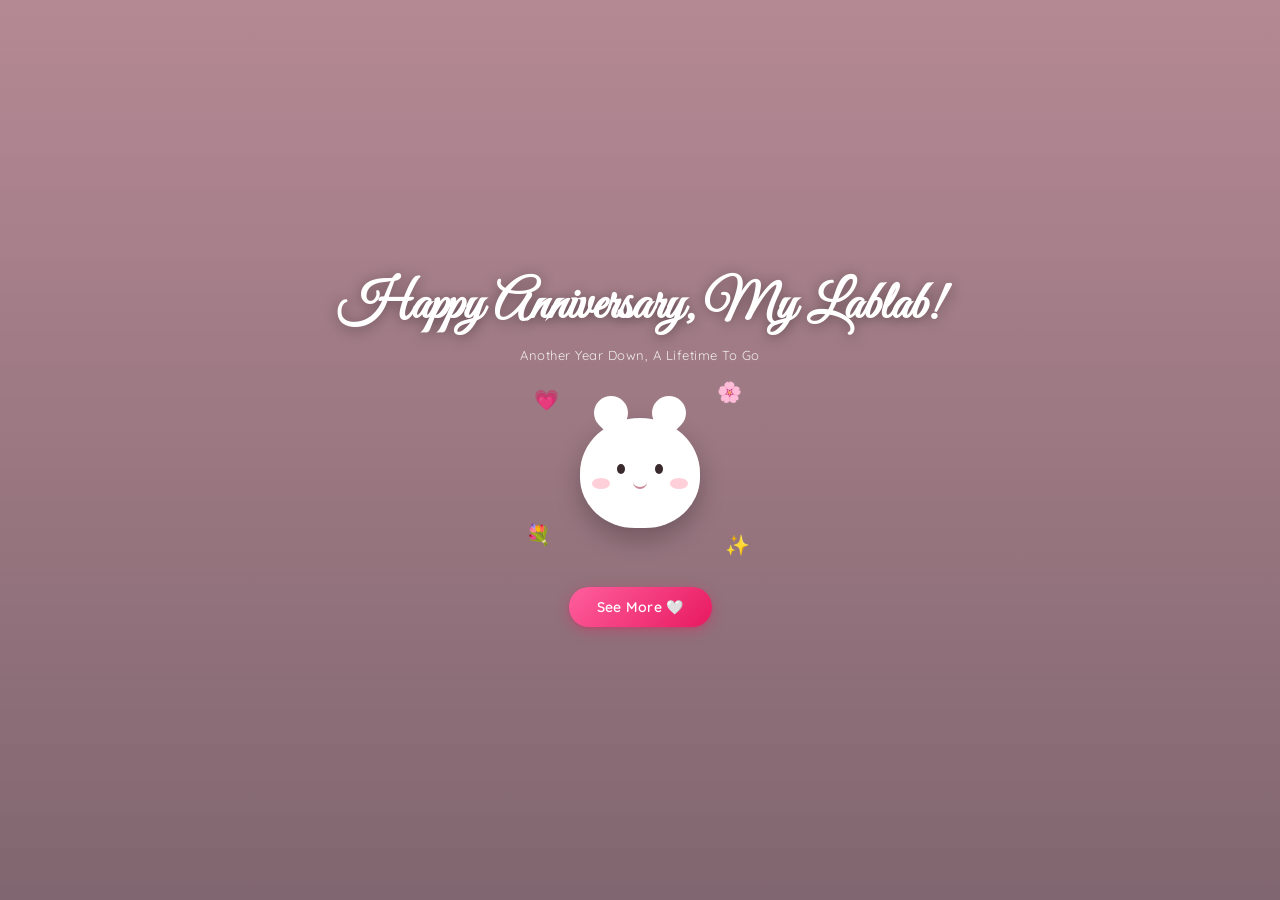
<file: index.html>
<!DOCTYPE html>
<html lang="en">
<head>
<meta charset="UTF-8">
<meta name="viewport" content="width=device-width, initial-scale=1.0">
<title>Happy Anniversary</title>
<link rel="preconnect" href="https://fonts.googleapis.com">
<link href="https://fonts.googleapis.com/css2?family=Great+Vibes&family=Quicksand:wght@400;600&display=swap" rel="stylesheet">
<link rel="stylesheet" href="css/heart.css">
</head>
<body>

  

  <!-- swap these filenames for your own photos -->
  <div class="bg-slideshow">
    <div class="slide" style="background-image:url('images/mainbg.jpeg')"></div>
    <div class="slide" style="background-image:url('images/photo1.jpeg')"></div>
    <div class="slide" style="background-image:url('images/photo2.jpeg')"></div>
    <div class="slide" style="background-image:url('images/photo3.jpeg')"></div>
  </div>
  <div class="overlay"></div>

  <div class="content">
    <h1 class="title">Happy Anniversary, My Lablab!</h1>
    <p class="subtitle">Another Year Down, A Lifetime To Go</p>

    <div class="cat-wrap">
      <span class="deco d1">💗</span>
      <span class="deco d2">🌸</span>
      <span class="deco d3">💐</span>
      <span class="deco d4">✨</span>

      <div class="cat">
        <div class="cat-ears">
          <span></span><span></span>
        </div>
        <div class="cat-face">
          <div class="cat-cheeks">
            <span></span><span></span>
          </div>
          <div class="cat-eyes">
            <span></span><span></span>
          </div>
          <div class="cat-mouth"></div>
        </div>
      </div>
    </div>

    <a href="heart.html" class="gift-btn">See More 🤍</a>
  </div>

</body>
</html>
</file>
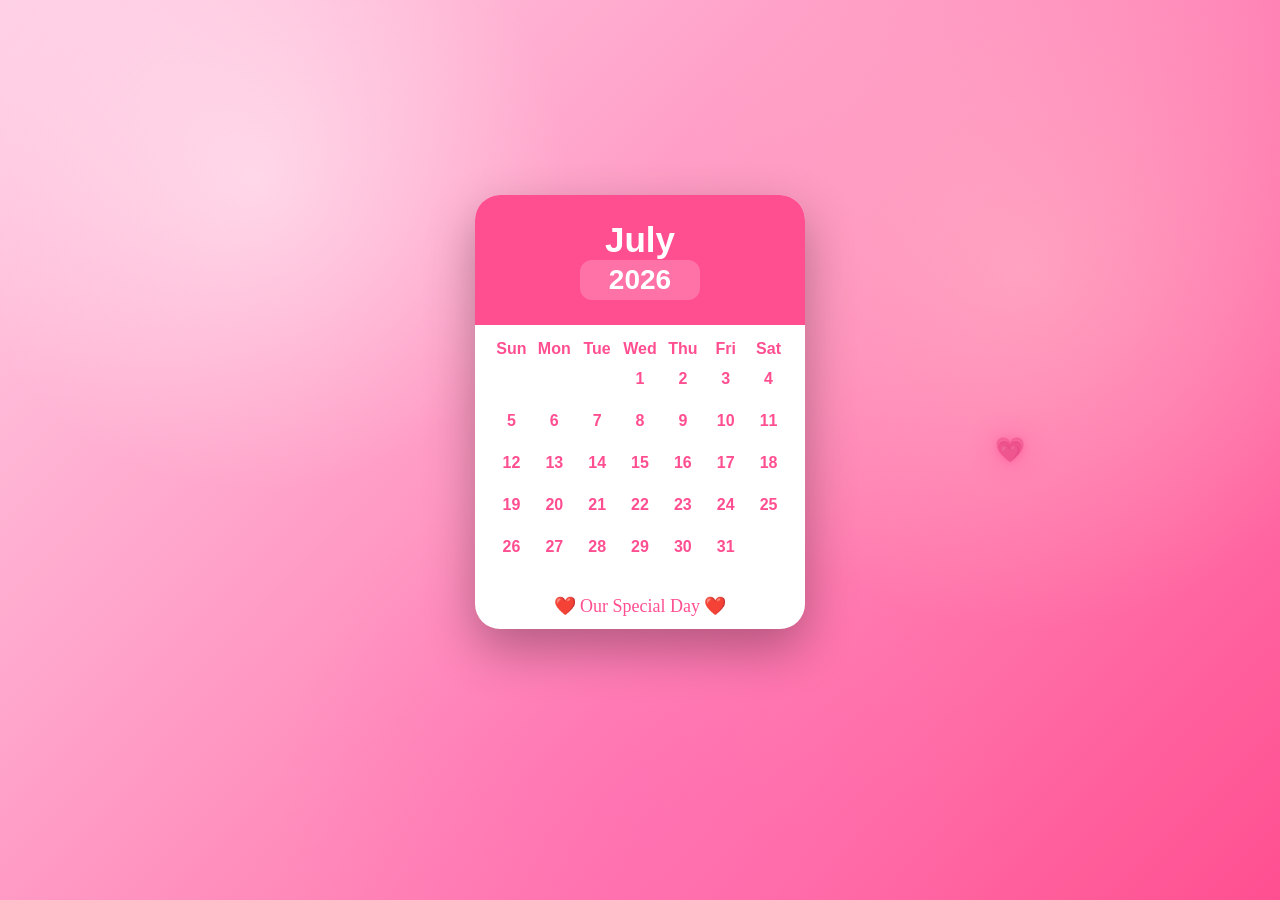
<file: calendar.html>
<!DOCTYPE html>
<html lang="en">
<head>
<meta charset="UTF-8">
<meta name="viewport" content="width=device-width, initial-scale=1.0">
<title>July 18, 2026 Calendar</title>

<style>
*{
    margin:0;
    padding:0;
    box-sizing:border-box;
}

body{
    min-height:100vh;
    display:flex;
    justify-content:center;
    align-items:center;
    overflow-x:hidden;
    overflow-y:auto;

    background:
    radial-gradient(circle at 20% 20%, rgba(255,255,255,.45), transparent 25%),
    radial-gradient(circle at 80% 30%, rgba(255,192,203,.5), transparent 30%),
    radial-gradient(circle at 50% 90%, rgba(255,105,180,.45), transparent 35%),
    linear-gradient(
        135deg,
        #ffd1e6,
        #ff8fbd,
        #ff4f91
    );

    font-family:'Segoe UI',sans-serif;

    position:relative;

    padding:20px 0;
}

/* floating hearts */
.heart{
    position:fixed;

    color:#ff2d75;

    font-size:22px;

    text-shadow:
        0 0 8px #ff4f91,
        0 0 18px #ff6ea8,
        0 0 30px rgba(255,79,145,.8);

    animation:float 8s linear infinite;

    opacity:.65;

    pointer-events:none;

    z-index:1;   /* Behind the calendar */
}

@keyframes float{

    0%{
        transform:
            translateY(110vh)
            translateX(0)
            rotate(0deg)
            scale(.6);

        opacity:0;
    }

    10%{
        opacity:.7;
    }

    50%{
        transform:
            translateY(50vh)
            translateX(20px)
            rotate(180deg)
            scale(1);
    }

    100%{
        transform:
            translateY(-15vh)
            translateX(-20px)
            rotate(360deg)
            scale(1.3);

        opacity:0;
    }

}


.page{
    display:flex;
    flex-direction:column;
    align-items:center;
    gap:22px;

    position:relative;
    z-index:10;   /* Stays above hearts */
}

.calendar{
    width:330px;
    background:white;
    border-radius:25px;
    overflow:hidden;
    box-shadow:0 20px 50px rgba(0,0,0,.3);

    animation:open 1.5s ease;

    position:relative;
}


@keyframes open{
    0%{
        transform:rotateX(90deg) scale(.5);
        opacity:0;
    }

    100%{
        transform:rotateX(0) scale(1);
        opacity:1;
    }
}



.header{
    background:#ff4f91;
    color:white;
    text-align:center;
    padding:25px;
}


.header h1{
    font-size:35px;
}


.header p{
    font-size:18px;
}


.days{
    display:grid;
    grid-template-columns:repeat(7,1fr);
    padding:15px;
    text-align:center;
    font-weight:bold;
    color:#ff4f91;
}


.date{
    padding:12px;
}


.special{

    background:#ff4f91;
    color:white;

    border-radius:50%;

    animation:
        heartBeat 1s infinite,
        glowPink 2s infinite;
}

@keyframes heartBeat{

    0%,100%{
        transform:scale(1);
    }

    50%{
        transform:scale(1.25);
    }

}

@keyframes glowPink{

    50%{

        box-shadow:
        0 0 15px #ff4f91,
        0 0 35px #ff77b7,
        0 0 70px #ffb6d9;

    }

}


.message{
    text-align:center;
    padding:12px;
    font-size:18px;
    color:#ff4f91;
    font-family:cursive;
}

/* ===========================
   Continue Container
   Now sits in normal document flow, inside the card,
   so it can never be clipped or overlap on small screens.
=========================== */

.continue-container{
    position:relative;

    display:flex;
    justify-content:center;

    padding:0 15px;

    opacity:0;
    transform:translateY(15px) scale(.9);

    transition:.8s ease;

    pointer-events:none;
}


.continue-container.show{

    opacity:1;

    transform:translateY(0) scale(1);

    pointer-events:auto;

}

/* ===========================
   Button
=========================== */

.continue-btn{

    position:relative;

    display:inline-flex;
    align-items:center;
    justify-content:center;

    padding:16px 40px;

    border-radius:60px;

    text-decoration:none;

    color:white;
    font-size:18px;
    font-weight:bold;

    background:linear-gradient(135deg,#ff7eb3,#ff4f91);

    box-shadow:
    0 10px 30px rgba(255,79,145,.45),
    0 0 40px rgba(255,79,145,.35);

    overflow:hidden;

    animation:
    floating 3s ease-in-out infinite,
    glow 2s infinite;

    white-space:nowrap;
}

/* glossy shine */

.continue-btn::before{

    content:"";

    position:absolute;

    top:0;
    left:-120%;

    width:70%;
    height:100%;

    background:linear-gradient(
        120deg,
        transparent,
        rgba(255,255,255,.9),
        transparent
    );

    transform:skewX(-25deg);

    animation:shine 3s infinite;
}

.continue-btn:hover{

    transform:scale(1.08);

}

/* ===========================
   Sparkles
=========================== */

.sparkles::before,
.sparkles::after{

    content:"✨";

    position:absolute;

    color:white;
    font-size:22px;

    animation:sparkle 2s infinite;

    top:50%;

    margin-top:-11px;
}

.sparkles::before{

    left:8px;

}

.sparkles::after{

    right:8px;

    animation-delay:1s;
}

/* ===========================
   Hearts
=========================== */

.continue-container::before,
.continue-container::after{

    content:"❤";

    position:absolute;

    color:#ff5d9f;

    font-size:16px;

    animation:heartFloat 2.5s infinite ease-in-out;

    bottom:15px;
}

.continue-container::before{

    left:15px;

}

.continue-container::after{

    right:15px;

    animation-delay:1.2s;
}

/* ===========================
   Animations
=========================== */

@keyframes glow{

    50%{

        box-shadow:
        0 0 20px #ff4f91,
        0 0 40px #ff7eb3,
        0 0 70px #ff9fc8;

    }

}

@keyframes floating{

    0%,100%{

        transform:translateY(0);

    }

    50%{

        transform:translateY(-6px);

    }

}

@keyframes shine{

    from{

        left:-120%;

    }

    to{

        left:140%;

    }

}

@keyframes sparkle{

    0%{

        transform:scale(.5);
        opacity:0;

    }

    50%{

        transform:scale(1.4);
        opacity:1;

    }

    100%{

        transform:scale(.5);
        opacity:0;

    }

}

@keyframes heartFloat{

    0%{

        transform:translateY(0) scale(.6);
        opacity:0;

    }

    40%{

        opacity:1;

    }

    100%{

        transform:translateY(-35px) scale(1.2);
        opacity:0;

    }

}

@media(max-width:500px){

    .page{

        gap:18px;
        width:100%;
        padding:0 10px;

    }

    .calendar{

        width:100%;
        max-width:320px;

    }


    .continue-btn{

        padding:14px 32px;

        font-size:16px;

    }


    .continue-container{

        width:100%;

    }

}

.year-box{
    width:120px;
    height:40px;
    margin:auto;
    overflow:hidden;
    border-radius:12px;
    background:rgba(255,255,255,.2);
}

.year-strip{
    transition:4s cubic-bezier(.15,.9,.2,1);
}

.year-strip div{
    height:40px;
    display:flex;
    justify-content:center;
    align-items:center;
    font-size:28px;
    font-weight:bold;
    color:white;
}

</style>

</head>

<body>


<div class="page">

<div class="calendar">

<div class="header">
    <h1>July</h1>

    <div class="year-box">
        <div class="year-strip" id="yearStrip">
            <div>2019</div>
            <div>2020</div>
            <div>2021</div>
            <div>2022</div>
            <div>2023</div>
            <div>2024</div>
            <div>2025</div>
            <div>2026</div>
        </div>
    </div>
</div>


<div class="days">

<div>Sun</div>
<div>Mon</div>
<div>Tue</div>
<div>Wed</div>
<div>Thu</div>
<div>Fri</div>
<div>Sat</div>


<!-- July 2026 starts Wednesday -->

<div></div>
<div></div>
<div></div>

<div class="date">1</div>
<div class="date">2</div>
<div class="date">3</div>
<div class="date">4</div>

<div class="date">5</div>
<div class="date">6</div>
<div class="date">7</div>
<div class="date">8</div>
<div class="date">9</div>
<div class="date">10</div>
<div class="date">11</div>

<div class="date">12</div>
<div class="date">13</div>
<div class="date">14</div>
<div class="date">15</div>
<div class="date">16</div>
<div class="date">17</div>

<div class="date" id="special18">18</div>

<div class="date">19</div>
<div class="date">20</div>
<div class="date">21</div>
<div class="date">22</div>
<div class="date">23</div>
<div class="date">24</div>
<div class="date">25</div>

<div class="date">26</div>
<div class="date">27</div>
<div class="date">28</div>
<div class="date">29</div>
<div class="date">30</div>
<div class="date">31</div>

</div>


<div class="message">
❤️ Our Special Day ❤️
</div>

</div>
<!-- calendar ends here -->

<!-- Continue Button — lives outside the calendar card -->
<div class="continue-container" id="continueContainer">
    <div class="sparkles"></div>

    <a href="continue.html" class="continue-btn">
        ❤ Continue ❤
    </a>
</div>

</div>
<!-- page wrapper ends here -->


<script>

// floating hearts

function createHeart(){

let heart=document.createElement("div");

heart.className="heart";
const hearts = ["❤","💕","💖","💗","💓","💞"];
heart.innerHTML = hearts[Math.floor(Math.random() * hearts.length)];

heart.style.fontSize = (16 + Math.random() * 18) + "px";

heart.style.left=Math.random()*100+"%";
heart.style.animationDuration=(5+Math.random()*5)+"s";

document.body.appendChild(heart);


setTimeout(()=>{
heart.remove();
},8000);

}


setInterval(createHeart,500);

// Show button after 3 seconds
const yearStrip=document.getElementById("yearStrip");
const special=document.getElementById("special18");
const continueBtn=document.getElementById("continueContainer");

// Wait a little after calendar opens
setTimeout(()=>{

    // Scroll to 2026
    yearStrip.style.transform="translateY(-280px)";

},1000);


// Highlight July 18
setTimeout(()=>{

    special.classList.add("special");

},5200);


// Show Continue button
setTimeout(()=>{

    continueBtn.classList.add("show");

},7000);

</script>


</body>
</html>
</file>
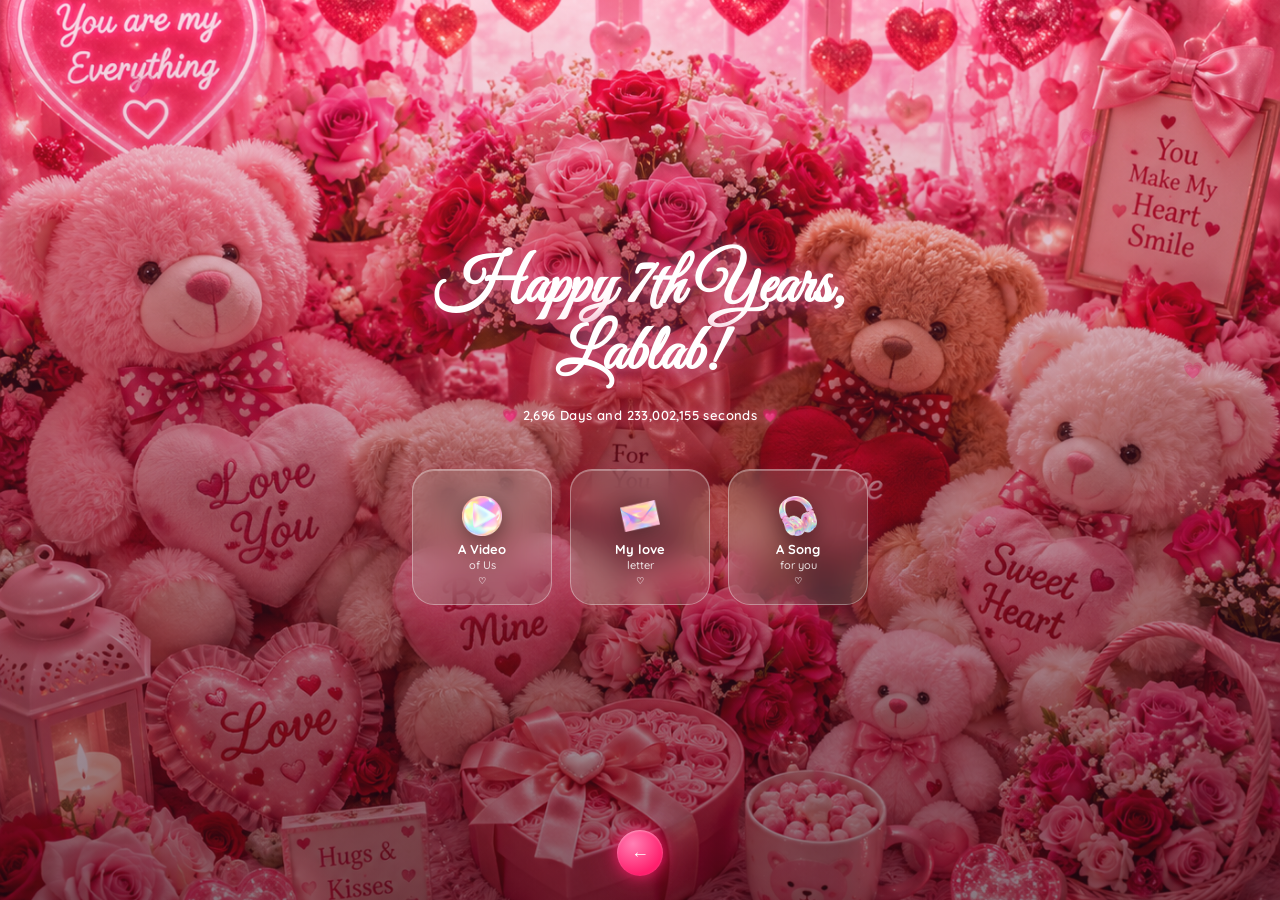
<file: continue.html>
<!DOCTYPE html>
<html lang="en">
<head>
<meta charset="UTF-8">
<meta name="viewport" content="width=device-width, initial-scale=1.0">
<title>Happy Anniversary</title>
<link rel="preconnect" href="https://fonts.googleapis.com">
<link href="https://fonts.googleapis.com/css2?family=Great+Vibes&family=Quicksand:wght@400;500;600;700&display=swap" rel="stylesheet">
<link rel="stylesheet" href="https://cdnjs.cloudflare.com/ajax/libs/font-awesome/6.5.0/css/all.min.css">
<link rel="stylesheet" href="css/continue.css">
</head>
<body>

  <div class="flower-curtain left"></div>
  <div class="flower-curtain right"></div>
  <div class="bg"></div>
  <div class="overlay"></div>

  <span class="deco-heart h1">💗</span>
  <span class="deco-heart h2">💗</span>
  <span class="deco-heart h3">💗</span>

  <div class="scene">
    <h1 class="title">Happy 7th Years,<br>Lablab!</h1>
    <p class="subtitle">💗 <span id="counter">Loading…</span> 💗</p>

    <div class="gifts">
  <a class="gift-card" href="flowers.html" onclick="goPage(event, this)">
     <span class="icon">
    <img src="images/video.png" alt="Love Letter">
    <p class="label">A Video <br><span>of Us</span></p>
  </a>

  <a class="gift-card" href="letter.html" onclick="goPage(event, this)">
    <span class="icon">
    <img src="images/envelope.png" alt="Love Letter">
</span>
    <p class="label">My love<br><span>letter</span></p>
  </a>

 <a class="gift-card" href="song.html" onclick="goPage(event, this)">
   <span class="icon">
    <img src="images/headphone.png" alt="Love Letter">
</span>
    <p class="label">A Song<br><span>for you</span></p>
  </a>
</div>

    <a href="index.html" class="back-btn" aria-label="Go back">←</a>
  </div>

  <script src="js/continue.js"></script>

  
</body>
</html>
</file>
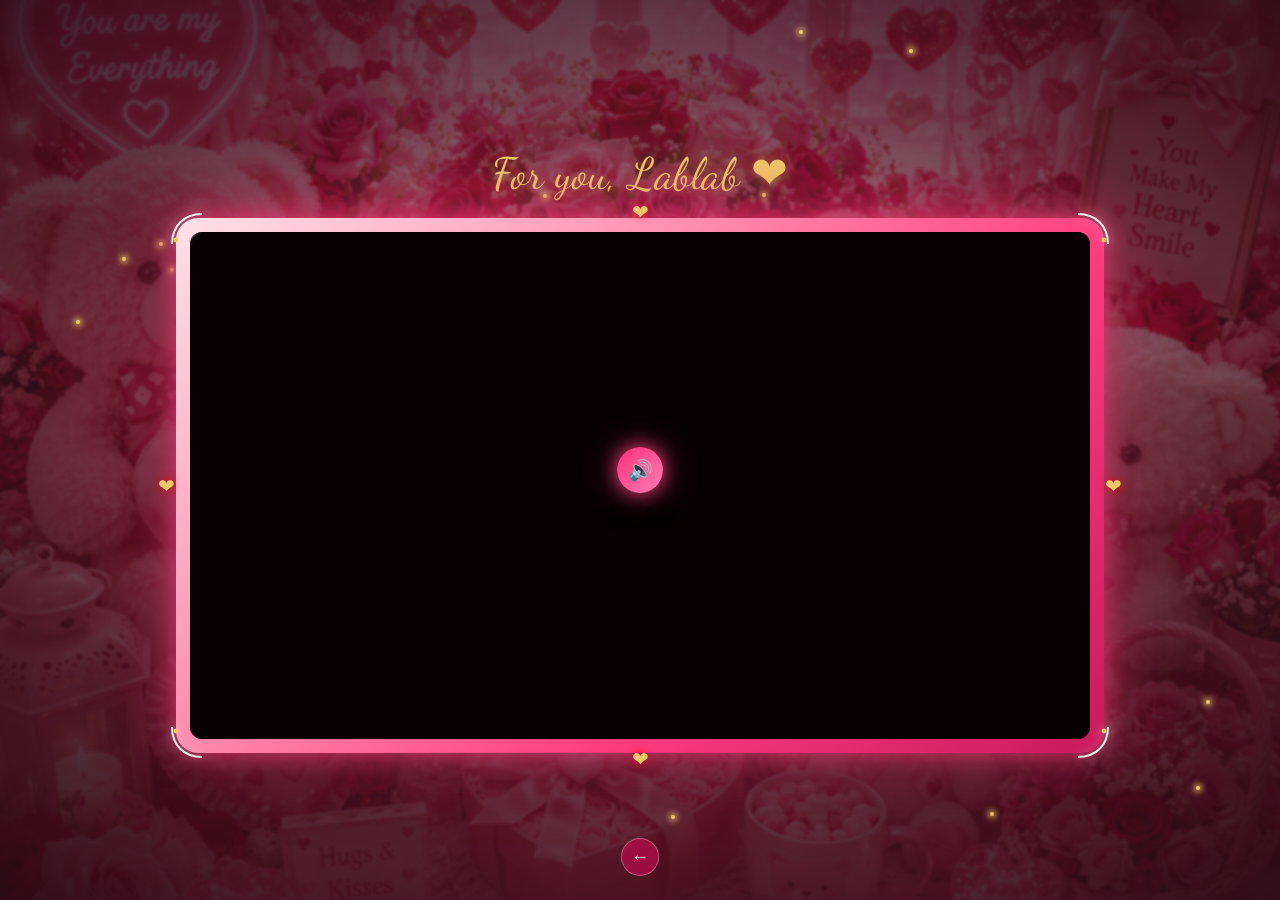
<file: flowers.html>
<!DOCTYPE html>
<html lang="en">
<head>
<meta charset="UTF-8">
<meta name="viewport" content="width=device-width, initial-scale=1.0">
<title>A Little Something for You</title>

<link rel="preconnect" href="https://fonts.googleapis.com">
<link href="https://fonts.googleapis.com/css2?family=Playfair+Display:ital,wght@0,400;0,600;1,400&family=Dancing+Script:wght@600;700&display=swap" rel="stylesheet">

<style>
:root {
  /* ---- swap these paths for your own files ---- */
  --bg-image: url('images/continuebg.png');
  --video-poster: url('images/continuebg.png');

  /* palette */
   --wine:#f5075f;
  --deep-rose:#cb0d50;
  --charcoal-wine:#b00b5e;
  --gold:#f0c869;
}

* { box-sizing: border-box; margin: 0; padding: 0; }

html, body {
    width:100%;
    height:100%;
    min-height:100%;
    overflow:hidden;
    background:#000;
}

.frame-inner video {
    width:100%;
    height:100%;
    display:block;
    object-fit:cover;
}

/* ===================== BACKGROUND ===================== */
.bg {
  position: absolute;
  inset: 0;
  background-image:
    radial-gradient(circle at 20% 15%, rgba(255,61,127,0.35), transparent 55%),
    radial-gradient(circle at 85% 80%, rgba(240,200,105,0.18), transparent 50%),
    linear-gradient(160deg, var(--wine) 0%, var(--deep-rose) 45%, #2c0c1c 100%);
  background-image: var(--bg-image);
  background-size: cover;
  background-position: center;
}

.overlay {
  position: absolute;
  inset: 0;
  background: linear-gradient(
    180deg,
    rgba(74,20,40,0.78),
    rgba(110,31,58,0.55) 40%,
    rgba(74,20,40,0.85)
  );
  backdrop-filter: blur(1px);
}

/* soft vignette to draw eye to center */
.vignette {
  position: absolute;
  inset: 0;
  background: radial-gradient(circle at center, transparent 35%, rgba(30,6,15,0.65) 100%);
  pointer-events: none;
}

/* ===================== STAGE ===================== */
.stage{
    position: relative;
    width: 100%;
    height: 100%;

    display: flex;
    flex-direction: column;
    justify-content: center;
    align-items: center;

    gap: 18px;
    padding: 20px;
}

.eyebrow {
  font-family: 'Dancing Script', cursive;
  font-size: clamp(28px, 5vw, 44px);
  color: var(--gold);
  text-shadow: 0 0 18px rgba(240,200,105,0.55);
  letter-spacing: 0.5px;
  animation: floatText 4s ease-in-out infinite;
}

@keyframes floatText {
  0%, 100% { transform: translateY(0); }
  50% { transform: translateY(-6px); }
}

/* ===================== VIDEO FRAME ===================== */
.frame-wrap {
  position: relative;
  padding: 14px;
  border-radius: 22px;
  background: linear-gradient(135deg, #ffe1ea, #ff8fb3 35%, #ff3d7f 65%, #c81a5c);
  box-shadow:
    0 0 25px rgba(255, 61, 127, 0.65),
    0 0 55px rgba(255, 61, 127, 0.45),
    0 0 90px rgba(255, 61, 127, 0.25),
    0 20px 60px rgba(0,0,0,0.5);
  animation: glowPulse 3.2s ease-in-out infinite;
}

@keyframes glowPulse {
  0%, 100% {
    box-shadow:
      0 0 25px rgba(255, 61, 127, 0.65),
      0 0 55px rgba(255, 61, 127, 0.45),
      0 0 90px rgba(255, 61, 127, 0.25),
      0 20px 60px rgba(0,0,0,0.5);
  }
  50% {
    box-shadow:
      0 0 35px rgba(255, 61, 127, 0.9),
      0 0 75px rgba(255, 61, 127, 0.65),
      0 0 120px rgba(255, 61, 127, 0.4),
      0 20px 60px rgba(0,0,0,0.5);
  }
}

@media (max-width: 768px){

    .stage{
        gap: 12px;
        padding: 16px;
    }

    .eyebrow{
        font-size: 26px;
    }

    .back-btn{
        margin-top: 10px;
        width: 46px;
        height: 46px;
    }

}

.frame-inner{
    position: relative;
    width: min(90vw, 900px);
    aspect-ratio: 16 / 9;

    display: flex;
    justify-content: center;
    align-items: center;

    overflow: hidden;
    border-radius: 12px;
    background: #000;
}

.frame-inner video{
    display:block;
    width:100%;
    height:100%;
    object-fit:cover;
    object-position:center center;
}

/* corner flourishes */
.corner {
  position: absolute;
  width: 34px;
  height: 34px;
  z-index: 3;
  filter: drop-shadow(0 0 6px rgba(255,255,255,0.6));
}
.corner svg { width: 100%; height: 100%; }
.corner.tl { top: -6px; left: -6px; transform: rotate(0deg); }
.corner.tr { top: -6px; right: -6px; transform: scaleX(-1); }
.corner.bl { bottom: -6px; left: -6px; transform: scaleY(-1); }
.corner.br { bottom: -6px; right: -6px; transform: scale(-1,-1); }

/* orbiting hearts around the frame */
.orbit-heart {
  position: absolute;
  font-size: 20px;
  color: var(--gold);
  text-shadow: 0 0 10px rgba(240, 5, 5, 0.8);
  animation: orbitPulse 2.6s ease-in-out infinite;
}
.orbit-heart.a { top: -18px; left: 50%; transform: translateX(-50%); animation-delay: 0s; }
.orbit-heart.b { bottom: -18px; left: 50%; transform: translateX(-50%); animation-delay: 0.8s; }
.orbit-heart.c { top: 50%; left: -18px; transform: translateY(-50%); animation-delay: 1.3s; }
.orbit-heart.d { top: 50%; right: -18px; transform: translateY(-50%); animation-delay: 1.9s; }

@keyframes orbitPulse {
  0%, 100% { opacity: 0.55; transform-origin: center; filter: brightness(1); }
  50% { opacity: 1; filter: brightness(1.3); }
}

.caption {
  font-family: 'Dancing Script', cursive;
  font-size: clamp(18px, 3vw, 24px);
  color: var(--blush);
  text-align: center;
  max-width: 320px;
  opacity: 0.9;
}

/* ===================== SOUND PROMPT ===================== */
.sound-prompt {
  position: absolute;
  inset: 0;
  z-index: 5;
  display: flex;
  align-items: center;
  justify-content: center;
  flex-direction: column;
  gap: 10px;
  background: rgba(20, 4, 10, 0.38);
  backdrop-filter: blur(1px);
  cursor: pointer;
  transition: opacity 0.4s ease;
}

.sound-prompt.hidden {
  opacity: 0;
  pointer-events: none;
}

.sound-icon {
  width: 46px;
  height: 46px;
  border-radius: 50%;
  display: flex;
  align-items: center;
  justify-content: center;
  background: linear-gradient(135deg, #ff2e7a, #ff7fb3);
  box-shadow: 0 0 18px rgba(255,61,127,0.85), 0 0 34px rgba(255,61,127,0.5);
  font-size: 20px;
  animation: soundPulse 1.6s ease-in-out infinite;
}

@keyframes soundPulse {
  0%, 100% { transform: scale(1); }
  50% { transform: scale(1.1); }
}

.sound-label {
  font-family: 'Dancing Script', cursive;
  font-size: 17px;
  color: var(--cream);
  text-shadow: 0 0 8px rgba(0,0,0,0.6);
}

/* small persistent mute toggle once sound is on */
.mute-toggle {
  position: absolute;
  bottom: 10px;
  right: 10px;
  z-index: 6;
  width: 34px;
  height: 34px;
  border-radius: 50%;
  border: none;
  display: none;
  align-items: center;
  justify-content: center;
  background: rgba(20,4,10,0.55);
  border: 1px solid rgba(255,255,255,0.5);
  color: var(--cream);
  font-size: 15px;
  cursor: pointer;
}

.mute-toggle.visible {
  display: flex;
}

.fullscreen-toggle{
    position:absolute;
    bottom:10px;
    left:10px;

    width:34px;
    height:34px;

    display:flex;
    align-items:center;
    justify-content:center;

    border:none;
    border-radius:50%;
    cursor:pointer;

    background:rgba(20,4,10,.55);
    border:1px solid rgba(255,255,255,.5);

    color:white;
    font-size:16px;

    transition:.25s;
}

.fullscreen-toggle:hover{
    transform:scale(1.08);
    background:rgba(255,61,127,.8);

    
}

.fullscreen-toggle{
    display:none;
}

/* ===================== FLOATING HEARTS (ambient) ===================== */
.hearts-layer {
  position: absolute;
  inset: 0;
  overflow: hidden;
  pointer-events: none;
  z-index: 0;
}

.heart{
    position:absolute;
    bottom:-50px;

    color:#ff003c;
    opacity:0.9;

    text-shadow:
        0 0 8px #ff003c,
        0 0 20px #ff3366;

    animation: riseFade linear infinite;
}





@keyframes riseFade {
  0% {
    transform: translateY(0) translateX(0) rotate(0deg) scale(1);
    opacity: 0;
  }
  10% { opacity: 0.85; }
  50% {
    transform: translateY(-50vh) translateX(var(--drift, 20px)) rotate(15deg) scale(1.05);
  }
  90% { opacity: 0.6; }
  100% {
    transform: translateY(-105vh) translateX(calc(var(--drift, 20px) * -1)) rotate(-10deg) scale(0.9);
    opacity: 0;
  }
}

/* ===================== SPARKLES ===================== */
.sparkle {
  position: absolute;
  width: 4px;
  height: 4px;
  background: var(--gold);
  border-radius: 50%;
  box-shadow: 0 0 6px 2px rgba(240,200,105,0.9);
  animation: twinkle 2.4s ease-in-out infinite;
}

@keyframes twinkle {
  0%, 100% { opacity: 0.15; transform: scale(0.6); }
  50% { opacity: 1; transform: scale(1.2); }
}

/* ===================== BACK BUTTON ===================== */
.back-btn{
  position:fixed;
  bottom:24px;
  left:50%;
  transform:translateX(-50%);
  width:38px;
  height:38px;
  display:flex;
  align-items:center;
  justify-content:center;
  border-radius:50%;
 background:rgba(245,7,95,.45);
  border:1px solid rgba(255,255,255,.3);
  backdrop-filter:blur(10px);
  -webkit-backdrop-filter:blur(10px);
  color:#fff;
  font-size:18px;
  text-decoration:none;
  z-index:5;
  transition:background .2s ease, transform .2s ease;
}

.back-btn:hover{
  background:rgba(187, 27, 120, 0.3);
  transform:translateX(-50%) translateY(-3px);
}


/* ===================== ARRIVAL CURTAIN ===================== */
/* This page loads with the curtain shut, then opens to reveal it.
   Restyled to match this page's rose/wine/gold palette instead of
   the pink-stripe version used on the gift-picker page. */
.flower-curtain{
  position:fixed;
  top:0;
  width:50%;
  height:100vh;
  z-index:9999;
  pointer-events:none;

  /* fabric folds — same wine/rose/gold weave used on the
     destination pages so the curtain reads as one continuous
     piece of fabric across the close → open transition */
  background:
    linear-gradient(90deg, rgba(255,255,255,0.06) 0px, transparent 3px) repeat-x,
    repeating-linear-gradient(
      90deg,
      var(--wine) 0px,
      var(--deep-rose) 16px,
      var(--charcoal-wine) 32px
    );

  box-shadow: inset 0 0 140px rgba(0,0,0,0.55);

  /* resting/default state = fully open, with the same slow,
     smooth easing used for the arrival open on the destination
     pages — one simple motion, no wave/skew */
  transform: scaleX(0);
  transition: transform 1.6s cubic-bezier(.16,.84,.44,1);

  overflow:hidden;
}

/* LEFT SIDE */
.flower-curtain.left{
  left:0;
  transform-origin:left;
}

/* RIGHT SIDE */
.flower-curtain.right{
  right:0;
  transform-origin:right;
}

/* CLOSE — click-triggered. Just transitions to scaleX(1). */
.flower-curtain.active{
  transform: scaleX(1);
}

/* ✨ center glow seam — gold, matching the destination pages */
.flower-curtain::after{
  content:"";
  position:absolute;
  top:0;
  width:70px;
  height:100%;
  opacity:0.6;
  background: radial-gradient(circle, rgba(240,200,105,0.25), transparent);
}

/* seam position */
.flower-curtain.left::after{ right:0; }
.flower-curtain.right::after{ left:0; }

/* ✨ light shimmer moving */
.flower-curtain::before{
  content:"";
  position:absolute;
  top:0;
  left:-100%;
  width:60%;
  height:100%;
  background: linear-gradient(
    120deg,
    transparent,
    rgba(240,200,105,0.18),
    transparent
  );
  animation: shine 2s infinite;
}

@keyframes shine {
  0% { left:-120%; }
  100% { left:120%; }
}

/* ==========================================================
   Arrival state — page loads with the curtain already shut,
   then opens to reveal the content underneath.
   ========================================================== */

/* Put class="curtain-preclosed" on <body> for any page that
   should load "behind closed curtains". No transition here — it
   snaps to the closed frame instantly on paint, no flash of the
   open page first. */
body.curtain-preclosed .flower-curtain{
  transform: scaleX(1) !important;
  transition: none !important;
}

/* continue.js swaps curtain-preclosed → curtain-opening shortly
   after load. Same simple scaleX transition as the close — one
   motion, played in the direction each page needs. */
body.curtain-opening .flower-curtain{
  transform: scaleX(0) !important;
  transition: transform 1.6s cubic-bezier(.16,.84,.44,1) !important;
}
</style>
</head>

<body class="curtain-preclosed">

<div class="flower-curtain left"></div>
<div class="flower-curtain right"></div>

<div class="bg"></div>
<div class="overlay"></div>
<div class="vignette"></div>

<div class="hearts-layer" id="heartsLayer"></div>

<div class="stage">

  <div class="eyebrow">For you, Lablab &#10084;</div>

  <div class="frame-wrap">
    <div class="corner tl"><svg viewBox="0 0 34 34"><path d="M2 32 C2 14 14 2 32 2" stroke="#fff" stroke-width="2" fill="none" opacity="0.9"/><circle cx="6" cy="28" r="2.4" fill="#f0c869"/></svg></div>
    <div class="corner tr"><svg viewBox="0 0 34 34"><path d="M2 32 C2 14 14 2 32 2" stroke="#fff" stroke-width="2" fill="none" opacity="0.9"/><circle cx="6" cy="28" r="2.4" fill="#f0c869"/></svg></div>
    <div class="corner bl"><svg viewBox="0 0 34 34"><path d="M2 32 C2 14 14 2 32 2" stroke="#fff" stroke-width="2" fill="none" opacity="0.9"/><circle cx="6" cy="28" r="2.4" fill="#f0c869"/></svg></div>
    <div class="corner br"><svg viewBox="0 0 34 34"><path d="M2 32 C2 14 14 2 32 2" stroke="#fff" stroke-width="2" fill="none" opacity="0.9"/><circle cx="6" cy="28" r="2.4" fill="#f0c869"/></svg></div>

    <div class="orbit-heart a">&#10084;</div>
    <div class="orbit-heart b">&#10084;</div>
    <div class="orbit-heart c">&#10084;</div>
    <div class="orbit-heart d">&#10084;</div>

    <div class="frame-inner">
      <video
        id="romanticVideo"
        autoplay
        loop
        muted
        playsinline
        preload="none"
      >
        <source src="video.mp4" type="video/mp4">
        Your browser does not support the video tag.
      </video>

      <div class="sound-prompt" id="soundPrompt">
        <div class="sound-icon">&#128266;</div>
        <div class="sound-label">tap to hear</div>
      </div>

      <button class="mute-toggle" id="muteToggle" aria-label="Toggle sound">&#128266;</button>

      <button class="fullscreen-toggle" id="fullscreenToggle" aria-label="Fullscreen">
    ⛶
</button>
    </div>
  </div>

  <a href="continue.html" class="back-btn">←</a>

</div>


<script>
  // Generate ambient floating hearts
  const layer = document.getElementById('heartsLayer');
  const heartCount = 8;

  for (let i = 0; i < heartCount; i++) {
    const h = document.createElement('div');
    h.className = 'heart';
   h.innerHTML = '❤️';
    const size = 12 + Math.random() * 22;
    const left = Math.random() * 100;
    const duration = 6 + Math.random() * 7;
    const delay = Math.random() * 8;
    const drift = (Math.random() * 60 - 30) + 'px';

    h.style.left = left + 'vw';
    h.style.fontSize = size + 'px';
    h.style.animationDuration = duration + 's';
    h.style.animationDelay = delay + 's';
    h.style.setProperty('--drift', drift);

    layer.appendChild(h);
  }

  // Sound handling: browsers require a real tap before audio can play
  const video = document.getElementById('romanticVideo');
  const soundPrompt = document.getElementById('soundPrompt');
  const muteToggle = document.getElementById('muteToggle');

  soundPrompt.addEventListener('click', () => {
    video.muted = false;
    video.play();
    soundPrompt.classList.add('hidden');
    muteToggle.classList.add('visible');
    muteToggle.innerHTML = '&#128266;';

    fullscreenToggle.style.display = "flex";
  });

  muteToggle.addEventListener('click', () => {
    video.muted = !video.muted;
    muteToggle.innerHTML = video.muted ? '&#128263;' : '&#128266;';
  });

  // Generate twinkling sparkles
  const sparkleCount = 20;
  for (let i = 0; i < sparkleCount; i++) {
    const s = document.createElement('div');
    s.className = 'sparkle';
    s.style.left = Math.random() * 100 + 'vw';
    s.style.top = Math.random() * 100 + 'vh';
    s.style.animationDelay = (Math.random() * 2.4) + 's';
    layer.appendChild(s);
  }

  window.addEventListener("pageshow", function () {
    const v = document.getElementById("romanticVideo");
    if (v) {
      v.pause();
      v.currentTime = 0;
    }
  });

  // ---------- Curtain open on arrival ----------
  document.addEventListener("DOMContentLoaded", () => {
    if (!document.body.classList.contains("curtain-preclosed")) return;

    requestAnimationFrame(() => {
      setTimeout(() => {
        document.body.classList.add("curtain-opening");
        document.body.classList.remove("curtain-preclosed");
      }, 350); // brief pause so the shut curtain reads before it opens
    });
  });

  const fullscreenToggle = document.getElementById("fullscreenToggle");

fullscreenToggle.addEventListener("click", () => {

    if (!document.fullscreenElement) {

        video.requestFullscreen();

        fullscreenToggle.innerHTML = "⤢";

    } else {

        document.exitFullscreen();

    }

});
document.addEventListener("fullscreenchange", () => {

    if (!document.fullscreenElement) {
        fullscreenToggle.innerHTML = "⛶";
    } else {
        fullscreenToggle.innerHTML = "⤢";
    }

});
</script>

</body>
</html>
</file>
<file: css/heart.css>
*{ margin:0; padding:0; box-sizing:border-box; }

body{
  min-height:100vh;
  overflow:hidden;
  position:relative;
  font-family:'Quicksand', sans-serif;
}

/* Background slideshow — each photo slides bottom-to-top, then the next fades in */
.bg-slideshow{
  position:fixed;
  inset:0;
  overflow:hidden;
  z-index:-2;
}

.slide{
  position:absolute;
  inset:0;
  background-size:cover;
  background-position:center;
  filter:saturate(.7) brightness(.8);
  opacity:0;
  transform:translateY(100%);
  animation:slideUp 16s infinite;
}

/* stagger each slide so only one is visible/moving at a time */
.slide:nth-child(1){ animation-delay:0s;  }
.slide:nth-child(2){ animation-delay:4s;  }
.slide:nth-child(3){ animation-delay:8s;  }
.slide:nth-child(4){ animation-delay:12s; }

@keyframes slideUp{
  0%{
    opacity:0;
    transform:translateY(100%);
  }
  6%{
    opacity:1;
    transform:translateY(0%);
  }
  25%{
    opacity:1;
    transform:translateY(0%);
  }
  31%{
    opacity:0;
    transform:translateY(-100%);
  }
  100%{
    opacity:0;
    transform:translateY(-100%);
  }
}

.overlay{
  position:fixed;
  inset:0;
  background:linear-gradient(180deg, rgba(120,40,60,.55), rgba(60,20,35,.65));
  z-index:-1;
}

.content{
  min-height:100vh;
  display:flex;
  flex-direction:column;
  align-items:center;
  justify-content:center;
  text-align:center;
  padding:40px 20px;
}

.title{
  font-family:'Great Vibes', cursive;
  font-size:clamp(34px, 7vw, 52px);
  color:#fff;
  text-shadow:0 2px 14px rgba(0,0,0,.4);
  margin-bottom:8px;
}

.subtitle{
  color:rgba(255,255,255,.85);
  font-size:13px;
  letter-spacing:.5px;
  margin-bottom:30px;
}

/* ---------- Cat + floating decorations ---------- */
.cat-wrap{
  position:relative;
  width:160px;
  height:160px;
  margin-bottom:34px;
}

.deco{
  position:absolute;
  font-size:20px;
  animation:orbit 3s ease-in-out infinite;
}

.d1{ top:-6px;  left:-26px; animation-delay:0s; }
.d2{ top:-14px; right:-22px; animation-delay:.6s; }
.d3{ bottom:6px; left:-34px; animation-delay:1.2s; }
.d4{ bottom:-4px; right:-30px; animation-delay:1.8s; }

@keyframes orbit{
  0%, 100%{ transform:translateY(0) rotate(0deg); }
  50%{ transform:translateY(-12px) rotate(12deg); }
}

/* the cat itself bobs gently */
.cat{
  position:absolute;
  inset:0;
  margin:auto;
  width:120px;
  height:110px;
  background:#fff;
  border-radius:50% 50% 46% 46%;
  box-shadow:0 10px 25px rgba(0,0,0,.25);
  animation:bob 2.4s ease-in-out infinite;
}

@keyframes bob{
  0%, 100%{ transform:translateY(0); }
  50%{ transform:translateY(-10px); }
}

.cat-ears{
  position:absolute;
  top:-22px;
  left:0;
  right:0;
  display:flex;
  justify-content:space-between;
  padding:0 14px;
}

.cat-ears span{
  width:34px;
  height:34px;
  background:#fff;
  border-radius:50% 50% 0 50%;
  transform:rotate(45deg);
}

.cat-ears span:last-child{
  border-radius:50% 50% 50% 0;
  transform:rotate(-45deg);
}

.cat-face{
  position:absolute;
  inset:0;
}

.cat-cheeks span{
  position:absolute;
  top:60px;
  width:18px;
  height:11px;
  background:#ffc3d0;
  border-radius:50%;
  opacity:.8;
}
.cat-cheeks span:first-child{ left:12px; }
.cat-cheeks span:last-child{ right:12px; }

.cat-eyes{
  position:absolute;
  top:46px;
  left:0;
  right:0;
  display:flex;
  justify-content:center;
  gap:30px;
}

.cat-eyes span{
  width:8px;
  height:10px;
  background:#3a2a2e;
  border-radius:50%;
  animation:blink 4s infinite;
}

@keyframes blink{
  0%, 92%, 100%{ transform:scaleY(1); }
  96%{ transform:scaleY(.1); }
}

.cat-mouth{
  position:absolute;
  top:64px;
  left:0;
  right:0;
  margin:auto;
  width:14px;
  height:7px;
  border-bottom:2px solid #c98a96;
  border-radius:0 0 14px 14px;
}

/* ---------- Button ---------- */
.gift-btn{
  display:inline-block;
  padding:11px 28px;
  font-size:14px;
  font-weight:600;
  letter-spacing:.3px;
  color:white;
  text-decoration:none;
  border-radius:30px;
  background:linear-gradient(135deg,#ff5f9e,#e8195f);
  box-shadow:0 4px 14px rgba(232,25,95,.35), 0 1px 3px rgba(232,25,95,.25);
  animation:heartbeat 2.4s ease-in-out infinite;
  transition:transform .2s ease, box-shadow .2s ease;
}

@keyframes heartbeat{
  0%, 100%{ transform:scale(1); }
  50%{ transform:scale(1.03); }
}

.gift-btn:hover{
  transform:translateY(-2px);
  box-shadow:0 6px 18px rgba(232,25,95,.45), 0 2px 6px rgba(232,25,95,.3);
}
</file>
<file: css/continue.css>
html, body{
  width:100%;
  height:100%;
  margin:0;
  padding:0;
}

:root{
  /* same palette as the destination pages, so the curtain that
     closes here is visually the same curtain that opens there */
  --wine:#f5075f;
  --deep-rose:#cb0d50;
  --charcoal-wine:#b00b5e;
  --gold:#f0c869;
}

*{ margin:0; padding:0; box-sizing:border-box; }

body{
  min-height:100vh;
  overflow:hidden;
  position:relative;
  font-family:'Quicksand', sans-serif;
}

.bg{
    position: fixed;
    inset: 0;

    background-image: url("../images/continuebg.png");
    background-position: center;
    background-size: cover;
    background-repeat: no-repeat;

    z-index: -2;
}
.overlay{
  position:fixed;
  inset:0;
  background:linear-gradient(180deg, rgba(255,60,130,.18), rgba(40,10,25,.55));
  z-index:-1;
}

/* ---------- Floating decorative hearts ---------- */
.deco-heart{
  position:fixed;
  font-size:22px;
  opacity:.55;
  filter:drop-shadow(0 0 8px rgba(255,120,170,.7));
  animation:driftHeart 6s ease-in-out infinite;
  pointer-events:none;
  z-index:1;
}

.h1{ top:8%;  left:10%; animation-delay:0s; }
.h2{ top:14%; right:14%; font-size:18px; animation-delay:1.5s; }
.h3{ top:40%; right:6%; font-size:16px; animation-delay:3s; }

@keyframes driftHeart{
  0%, 100%{ transform:translateY(0) rotate(0deg); }
  50%{ transform:translateY(-14px) rotate(6deg); }
}

/* ---------- Scene ---------- */
.scene{
  min-height:100vh;
  display:flex;
  flex-direction:column;
  align-items:center;
  justify-content:center;
  text-align:center;
  padding:60px 20px 100px;
  position:relative;
  z-index:2;
}

.title{
  font-family:'Great Vibes', cursive;
  font-size:clamp(40px, 8vw, 64px);
  line-height:1.05;
  color:#fff;
  text-shadow:
    0 0 18px rgba(255,120,170,.9),
    0 0 40px rgba(255,80,140,.5),
    0 4px 14px rgba(0,0,0,.4);
  margin-bottom:18px;
}

.subtitle{
  color:#fff;
  font-size:13px;
  font-weight:600;
  letter-spacing:.4px;
  text-shadow:0 0 10px rgba(255,120,170,.6);
  margin-bottom:46px;
}

/* ---------- Glass gift cards ---------- */
.gifts{
  display:flex;
  justify-content:center;
  gap:18px;
  flex-wrap:wrap;
}

.gift-card{
  
    opacity:0;
    transform:translateY(60px) scale(.8);
    filter:none; /* remove blur */
    overflow: hidden;   /* <-- Add this */
  width:140px;
  padding:26px 14px 20px;
  text-decoration:none;
  cursor:pointer;

  background:rgba(255,255,255,.14);
  border:1px solid rgba(255,255,255,.35);
  border-radius:22px;
  backdrop-filter:blur(14px);
  -webkit-backdrop-filter:blur(14px);

  box-shadow:
    0 8px 30px rgba(255,40,110,.25),
    inset 0 1px 0 rgba(255,255,255,.3);

  transition:transform .25s ease, box-shadow .25s ease, background .25s ease;
}

.gift-card:not(.show){
    opacity:0;
}

.gift-card:hover .icon i{
  animation-play-state:paused;
  transform:translateY(-8px) scale(1.15) rotate(-5deg);
  color:#e92a70;
}

.gift-card .icon img{
    width:40px;
    height:40px;
    object-fit:contain;
    filter:drop-shadow(0 4px 10px rgba(0,0,0,.35));
}

.gift-card .icon i{
  font-size:40px;
  color:#b81059;
  filter:drop-shadow(0 4px 10px rgba(0,0,0,.35));
  animation:float 3.2s ease-in-out infinite;
  transition:0.3s ease;
}

.gift-card:nth-child(2) .icon{ animation-delay:.4s; }
.gift-card:nth-child(3) .icon{ animation-delay:.8s; }

@keyframes float{
  0%, 100%{ transform:translateY(0); }
  50%{ transform:translateY(-8px); }
}

.gift-card:hover .icon{
  animation-play-state:paused;
  transform:translateY(-8px) scale(1.08);
}

.gift-card .label{
  color:#fff;
  font-size:13px;
  font-weight:700;
  line-height:1.4;
  position:relative;
  padding-bottom:10px;
}

.gift-card .label span{
  display:block;
  font-size:11px;
  font-weight:500;
  color:rgba(255,255,255,.85);
}

.gift-card .label::after{
  content:"♡";
  position:absolute;
  bottom:-4px;
  left:50%;
  transform:translateX(-50%);
  font-size:9px;
  color:rgba(255,255,255,.6);
}

.gift-card.show{
    animation:giftReveal .9s cubic-bezier(.22,1,.36,1) forwards;
}


@keyframes giftReveal{

    0%{
        opacity:0;
        transform:translateY(60px) scale(.8);
    }

    60%{
        opacity:1;
        transform:translateY(-10px) scale(1.05);
    }

    100%{
        opacity:1;
        transform:translateY(0) scale(1);
    }

}

/* ---------- Neon back button ---------- */
.back-btn{
  position:fixed;
  bottom:24px;
  left:50%;
  transform:translateX(-50%);
  width:46px;
  height:46px;
  display:flex;
  align-items:center;
  justify-content:center;
  border-radius:50%;

 background:radial-gradient(circle at 35% 30%, #ff7fb3, #ff1f6d 70%);
  color:#fff;
  font-size:18px;
  text-decoration:none;
  z-index:5;

  box-shadow:
    0 0 14px rgba(255,30,110,.8),
    0 0 34px rgba(255,30,110,.5),
    inset 0 1px 2px rgba(255,255,255,.4);

  transition:transform .2s ease, box-shadow .2s ease;
}

.back-btn:hover{
  transform:translateX(-50%) translateY(-3px) scale(1.08);
  box-shadow:
    0 0 20px rgba(255,30,110,1),
    0 0 48px rgba(255,30,110,.7),
    inset 0 1px 2px rgba(255,255,255,.5);
}

@media (max-width:420px){
  .gifts{ gap:12px; }
  .gift-card{ width:110px; padding:20px 10px 16px; }
  .gift-card .icon{ font-size:32px; }
}

.gift-card.closing {
  animation: closeCard 0.6s ease forwards;
}

@keyframes closeCard {
  0% {
    transform: scale(1) rotate(0deg);
    opacity: 1;
    filter: blur(0);
  }
  100% {
    transform: scale(0.6) rotate(10deg);
    opacity: 0;
    filter: blur(6px);
  }
}

.flower-curtain{
  position:fixed;
  top:0;
  width:50%;
  height:100vh;
  z-index:9999;
  pointer-events:none;

  /* fabric folds — same wine/rose/gold weave used on the
     destination pages so the curtain reads as one continuous
     piece of fabric across the close → open transition */
  background:
    linear-gradient(90deg, rgba(255,255,255,0.06) 0px, transparent 3px) repeat-x,
    repeating-linear-gradient(
      90deg,
      var(--wine) 0px,
      var(--deep-rose) 16px,
      var(--charcoal-wine) 32px
    );

  box-shadow: inset 0 0 140px rgba(0,0,0,0.55);

  /* resting/default state = fully open, with the same slow,
     smooth easing used for the arrival open on the destination
     pages — one simple motion, no wave/skew */
  transform: scaleX(0);
  transition: transform 1.6s cubic-bezier(.16,.84,.44,1);

  overflow:hidden;
}

/* LEFT SIDE */
.flower-curtain.left{
  left:0;
  transform-origin:left;
}

/* RIGHT SIDE */
.flower-curtain.right{
  right:0;
  transform-origin:right;
}

/* CLOSE — click-triggered. Just transitions to scaleX(1). */
.flower-curtain.active{
  transform: scaleX(1);
}

/* ✨ center glow seam — gold, matching the destination pages */
.flower-curtain::after{
  content:"";
  position:absolute;
  top:0;
  width:70px;
  height:100%;
  opacity:0.6;
  background: radial-gradient(circle, rgba(240,200,105,0.25), transparent);
}

/* seam position */
.flower-curtain.left::after{ right:0; }
.flower-curtain.right::after{ left:0; }

/* ✨ light shimmer moving */
.flower-curtain::before{
  content:"";
  position:absolute;
  top:0;
  left:-100%;
  width:60%;
  height:100%;
  background: linear-gradient(
    120deg,
    transparent,
    rgba(240,200,105,0.18),
    transparent
  );
  animation: shine 2s infinite;
}

@keyframes shine {
  0% { left:-120%; }
  100% { left:120%; }
}

/* ==========================================================
   Arrival state — page loads with the curtain already shut,
   then opens to reveal the content underneath.
   ========================================================== */

/* Put class="curtain-preclosed" on <body> for any page that
   should load "behind closed curtains". No transition here — it
   snaps to the closed frame instantly on paint, no flash of the
   open page first. */
body.curtain-preclosed .flower-curtain{
  transform: scaleX(1) !important;
  transition: none !important;
}

/* continue.js swaps curtain-preclosed → curtain-opening shortly
   after load. Same simple scaleX transition as the close — one
   motion, played in the direction each page needs. */
body.curtain-opening .flower-curtain{
  transform: scaleX(0) !important;
  transition: transform 1.6s cubic-bezier(.16,.84,.44,1) !important;
}

.icon img{
    width:40px;
    height:40px;
    object-fit:contain;
}
/* ===============================
   Gift Card Entrance Animation
================================= */

.gift-card{
    opacity:0;
    transform:translateY(60px) scale(.8);
    filter:blur(8px);
}

/* Play animation */
.gift-card.show{
    animation:giftReveal .9s cubic-bezier(.22,1,.36,1) forwards;
}

@keyframes giftReveal{
    0%{
        opacity:0;
        transform:translateY(60px) scale(.8) rotate(-6deg);
        filter:blur(8px);
    }

    60%{
        opacity:1;
        transform:translateY(-10px) scale(1.05);
        filter:blur(0);
    }

    100%{
        opacity:1;
        transform:translateY(0) scale(1) rotate(0deg);
        filter:blur(0);
    }
}

.gift-card::before{
    content:"";
    position:absolute;
    inset:-2px;
    border-radius:22px;
    background:linear-gradient(
        120deg,
        transparent,
        rgba(255,255,255,.7),
        transparent
    );
    transform:translateX(-180%);
}

.gift-card.show::before{
    animation:shineCard .9s ease;
}

@keyframes shineCard{
    to{
        transform:translateX(180%);
    }
}
</file>
